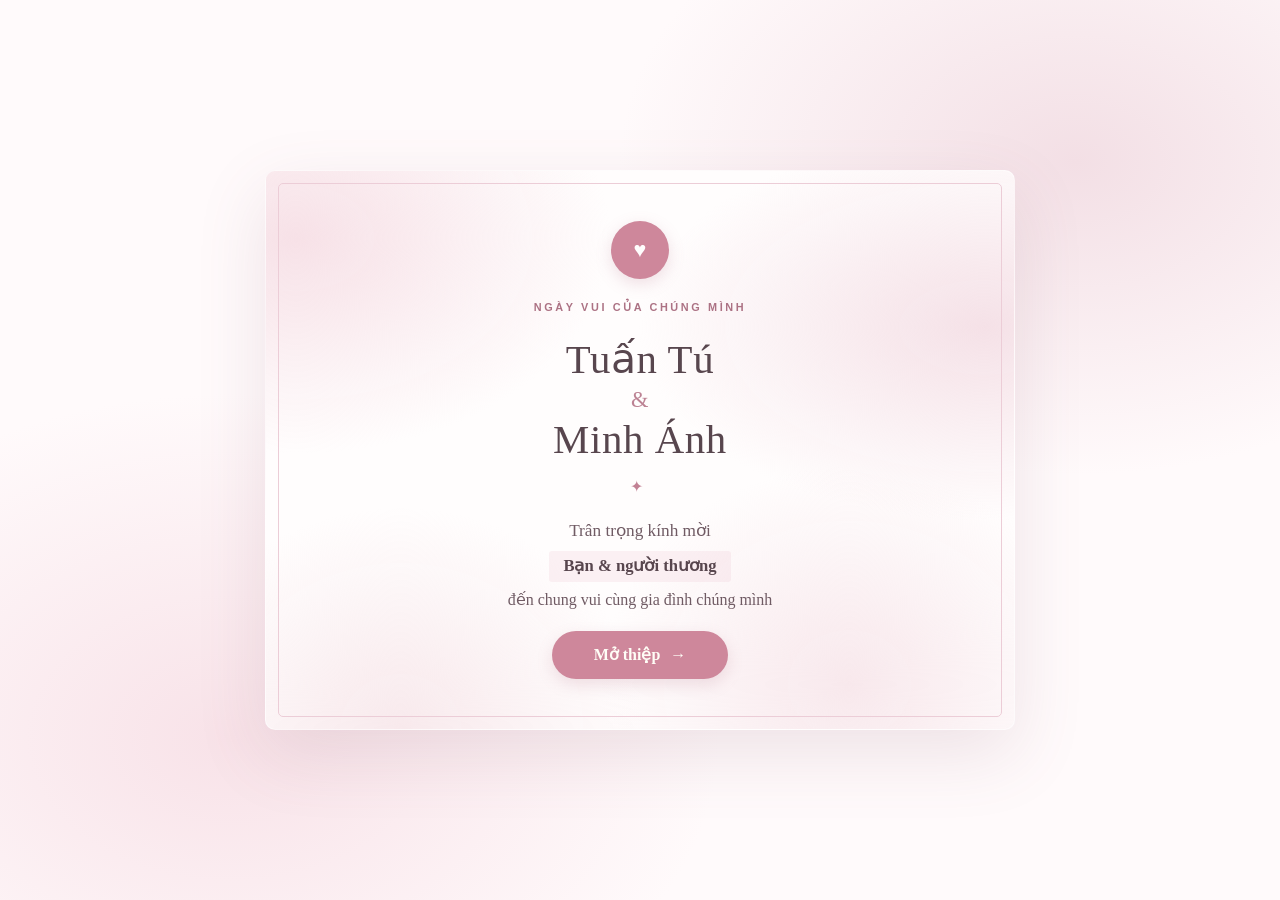
<file: index.html>
<!doctype html>
<html lang="vi">
<head>
  <meta charset="utf-8">
  <meta name="viewport" content="width=device-width, initial-scale=1">
  <meta name="theme-color" content="#fff7f9">
  <title>Thiệp mời cưới</title>
  <link rel="stylesheet" href="style.css?v=22">
  <script src="config.js?v=8" defer></script>
  <script src="cover.js?v=2" defer></script>
</head>
<body class="cover-page">
  <main class="cover" id="dau-trang">
    <section class="cover-text" aria-label="Bìa thiệp cưới">
      <span class="cover-emblem" aria-hidden="true">♥</span>
      <p class="eyebrow cover-kicker">Ngày vui của chúng mình</p>
      <h1 class="couple-names"><span data-field="groom"></span><i>&amp;</i><span data-field="bride"></span></h1>
      <span class="cover-divider" aria-hidden="true">✦</span>
      <p class="cover-invitation">Trân trọng kính mời</p>
      <p class="cover-guest">Bạn &amp; người thương</p>
      <p class="cover-note">đến chung vui cùng gia đình chúng mình</p>
      <a class="cover-open" href="invitation.html?open=1">Mở thiệp <span aria-hidden="true">→</span></a>
    </section>
  </main>
</body>
</html>
</file>
<file: style.css>
:root {
  color-scheme: light;
  --ink: #58464e;
  --olive: #cf8fa3;
  --cream: #fff5f7;
  --paper: #fffafb;
  --line: #efd8df;
  --gold: #d8a6b4;
  --serif: Constantia, 'Palatino Linotype', Georgia, serif;
  --script: Constantia, 'Palatino Linotype', Georgia, serif;
  font: 16px/1.65 'Avenir Next', Avenir, 'Segoe UI', sans-serif;
  color: var(--ink);
  background: var(--paper);
  scroll-behavior: smooth;
}
* { box-sizing: border-box; }
[hidden] { display: none !important; }
body, figure, h1, h2, p { margin: 0; }
button { font: inherit; cursor: pointer; }
:focus-visible { outline: 3px solid #d27b96; outline-offset: 5px; }
.cover {
  min-height: 100svh;
  display: grid;
  place-items: center;
  position: relative;
  overflow: hidden;
  isolation: isolate;
  padding: 32px 18px;
  background:
    radial-gradient(ellipse at 18% 82%, #f8e2e8 0, transparent 33%),
    radial-gradient(ellipse at 84% 18%, #f3dfe5 0, transparent 30%),
    #fffafb;
  color: var(--ink);
}
.cover-text {
  position: relative;
  z-index: 2;
  width: min(750px, 100%);
  min-height: min(560px, calc(100svh - 64px));
  display: flex;
  flex-direction: column;
  align-items: center;
  justify-content: center;
  overflow: hidden;
  padding: clamp(28px, 5vw, 48px) 24px;
  border: 1px solid #fff9;
  border-radius: 10px;
  background:
    radial-gradient(ellipse at 4% 12%, #f7e1e7 0, #f7e1e79c 12%, transparent 31%),
    radial-gradient(ellipse at 96% 28%, #f5e1e7 0, #f5e1e79c 13%, transparent 34%),
    radial-gradient(ellipse at 18% 100%, #f8e9ec 0, transparent 28%),
    radial-gradient(ellipse at 78% 92%, #f8e8ec 0, transparent 30%),
    #fffdfd;
  box-shadow: 0 24px 70px #87566b24;
  text-align: center;
  animation: arrive 1.2s ease-out both;
}
.cover-text::before {
  content: "";
  position: absolute;
  inset: 12px;
  border: 1px solid #eccdd7;
  border-radius: 5px;
  pointer-events: none;
}
.cover-emblem {
  display: grid;
  place-items: center;
  width: 58px;
  height: 58px;
  margin-bottom: 20px;
  border-radius: 50%;
  background: #ce879b;
  color: #fffdfd;
  box-shadow: 0 5px 16px #b16a8035;
  font-size: 1.35rem;
}
.cover-kicker { color: #ac7284; }
.eyebrow {
  font-size: .68rem;
  font-weight: 650;
  letter-spacing: .24em;
  text-transform: uppercase;
}
h1, h2, .sign { font-family: var(--serif); font-weight: 400; }
.couple-names {
  display: grid;
  justify-items: center;
  margin: 20px 0 11px;
  color: #58464e;
  font: 400 clamp(1.7rem, 5vw, 2.55rem)/1.12 var(--serif);
  letter-spacing: .015em;
  overflow-wrap: anywhere;
}
.couple-names span, .couple-names i { display: block; }
.couple-names i { margin: 5px 0; color: #bd8394; font-size: .55em; font-style: normal; }
.cover-divider { color: #c28194; font-size: 1rem; letter-spacing: .45em; }
.date { color: #62505a; letter-spacing: .035em; margin: 10px 0 4px; font-family: var(--serif); font-size: 1.1rem; }
.hero-date {
  display: flex;
  align-items: center;
  justify-content: center;
  gap: clamp(12px, 2.5vw, 26px);
  margin: 14px auto 4px;
  color: #62505a;
}
.hero-date span {
  width: min(25vw, 170px);
  border-block: 1px solid #e6c6d0;
  padding: 6px 8px;
  font-size: clamp(.72rem, 1.6vw, .9rem);
}
.hero-date strong {
  min-width: 1.15em;
  font: 400 clamp(3rem, 7vw, 4.2rem)/1 var(--serif);
}
.lunar-date { color: #826d76; font-size: .82rem; margin-top: 7px; }
.lunar-date:empty { display: none; }
.cover-invitation { margin-top: 17px; color: #705b64; font-family: var(--serif); font-size: 1.08rem; }
.cover-guest { margin-top: 5px; padding: 3px 14px; border-radius: 3px; background: #d58ba01c; color: #58464e; font: 700 1.04rem/1.5 var(--serif); }
.cover-note { margin-top: 5px; color: #705b64; font-family: var(--serif); }
.cover-open {
  display: inline-flex;
  align-items: center;
  justify-content: center;
  gap: 10px;
  min-width: 176px;
  min-height: 48px;
  margin-top: 18px;
  padding: 9px 22px;
  border-radius: 30px;
  background: #ce879b;
  box-shadow: 0 6px 16px #b16a8030;
  color: #fffdf6;
  font: 700 1rem/1.3 var(--serif);
  text-decoration: none;
  transition: background-color .2s ease, transform .2s ease;
}
.cover-open:hover { background: #b96f86; transform: translateY(-2px); }
.button {
  display: inline-flex;
  min-height: 44px;
  align-items: center;
  justify-content: center;
  gap: .65em;
  background: var(--olive);
  color: white;
  border: 1px solid transparent;
  border-radius: 2px;
  padding: 10px 20px;
  text-decoration: none;
  transition: background-color .2s ease, transform .2s ease;
}
.button:hover { background: #b96f86; transform: translateY(-2px); }
.outline { color: inherit; background: #d58ba01a; border-color: #e8c1cc; }
.outline:hover { background: #fff2; }
.photo {
  display: grid;
  place-items: center;
  position: relative;
  overflow: hidden;
  isolation: isolate;
  border: 1px solid #efd0d9;
  background: radial-gradient(ellipse at top left, #fff5f7, #f3e0e6 65%, #e8ccd5);
  color: #58464e;
}
.photo img { width: 100%; height: 100%; object-fit: cover; position: absolute; inset: 0; }
.photo figcaption { padding: .4em .9em; background: var(--cream); font-family: var(--serif); font-style: italic; }
.section { padding: clamp(76px, 10vw, 132px) 22px; text-align: center; }
.section-mark { color: #d397a8; font-size: 1.25rem; line-height: 1; margin-bottom: 18px; }
h2 { font-size: clamp(2.2rem, 5.5vw, 4.2rem); line-height: 1.08; margin: 14px 0 24px; }
.couple {
  position: relative;
  background: var(--paper);
}
.couple.section {
  padding-top: clamp(36px, 5vw, 58px);
  padding-bottom: clamp(48px, 6vw, 76px);
}
.petal-layer {
  position: fixed;
  z-index: 0;
  inset: 0;
  overflow: hidden;
  pointer-events: none;
}
.petal {
  position: absolute;
  top: -4%;
  left: var(--left);
  width: 24px;
  height: 36px;
  border-radius: 100% 0 100% 0;
  background: linear-gradient(135deg, #f8d8de, #e9aab7);
  box-shadow: 0 1px 5px #cd8d9b40;
  opacity: 0;
  animation: falling-petal var(--duration) linear var(--delay) infinite;
}
.petal::after {
  content: "";
  position: absolute;
  top: 15%;
  left: 50%;
  width: 1px;
  height: 70%;
  background: #fff9;
  transform: rotate(-30deg);
}
.petal:nth-child(1) { --left: 4%; --duration: 22s; --delay: -1s; --drift: 40px; --scale: .8; }
.petal:nth-child(2) { --left: 15%; --duration: 18s; --delay: -4s; --drift: -20px; --scale: .95; }
.petal:nth-child(3) { --left: 29%; --duration: 20s; --delay: -7s; --drift: -30px; --scale: .75; }
.petal:nth-child(4) { --left: 40%; --duration: 24s; --delay: -10s; --drift: 24px; --scale: 1; }
.petal:nth-child(5) { --left: 59%; --duration: 19s; --delay: -13s; --drift: -35px; --scale: .85; }
.petal:nth-child(6) { --left: 70%; --duration: 23s; --delay: -16s; --drift: 28px; --scale: .8; }
.petal:nth-child(7) { --left: 83%; --duration: 17s; --delay: -19s; --drift: -24px; --scale: 1; }
.petal:nth-child(8) { --left: 96%; --duration: 21s; --delay: -22s; --drift: 18px; --scale: .85; }
.petal:nth-child(9) { --left: 9%; --duration: 18s; --delay: -2.5s; --drift: -26px; --scale: .9; }
.petal:nth-child(10) { --left: 24%; --duration: 23s; --delay: -5.5s; --drift: 32px; --scale: .8; }
.petal:nth-child(11) { --left: 48%; --duration: 20s; --delay: -8.5s; --drift: -18px; --scale: .95; }
.petal:nth-child(12) { --left: 89%; --duration: 24s; --delay: -11.5s; --drift: 22px; --scale: .85; }
.petal:nth-child(13) { --left: 8%; --duration: 22s; --delay: -14.5s; --drift: 26px; --scale: .75; }
.petal:nth-child(14) { --left: 16%; --duration: 19s; --delay: -17.5s; --drift: -32px; --scale: 1; }
.petal:nth-child(15) { --left: 32%; --duration: 24s; --delay: -20.5s; --drift: 20px; --scale: .85; }
.petal:nth-child(16) { --left: 36%; --duration: 18s; --delay: -23.5s; --drift: -24px; --scale: .9; }
.petal:nth-child(17) { --left: 44%; --duration: 21s; --delay: -1.5s; --drift: 30px; --scale: .8; }
.petal:nth-child(18) { --left: 52%; --duration: 17s; --delay: -4.5s; --drift: -28px; --scale: .95; }
.petal:nth-child(19) { --left: 56%; --duration: 23s; --delay: -7.5s; --drift: 22px; --scale: .8; }
.petal:nth-child(20) { --left: 64%; --duration: 19s; --delay: -10.5s; --drift: -26px; --scale: 1; }
.petal:nth-child(21) { --left: 72%; --duration: 22s; --delay: -13.5s; --drift: 34px; --scale: .85; }
.petal:nth-child(22) { --left: 76%; --duration: 18s; --delay: -16.5s; --drift: -20px; --scale: .75; }
.petal:nth-child(23) { --left: 88%; --duration: 24s; --delay: -19.5s; --drift: 28px; --scale: .95; }
.petal:nth-child(24) { --left: 92%; --duration: 20s; --delay: -22.5s; --drift: -18px; --scale: .8; }
.couple > .eyebrow { color: #aa7183; }
.couple h2 { margin-bottom: 0; }
.couple-hero-photo {
  width: min(950px, 100%);
  aspect-ratio: 1.65;
  margin: 0 auto 20px;
  border: 0;
  background: #f7e7ec;
  box-shadow: 0 14px 35px #9f64751c;
}
.couple-hero-photo img { object-fit: cover; object-position: center; }
.couple-hero-photo figcaption { display: none; }
.couple-profiles {
  width: min(950px, 100%);
  margin: 18px auto 0;
  display: grid;
  grid-template-columns: repeat(2, minmax(0, 1fr));
  align-items: start;
  gap: clamp(10px, 3vw, 28px);
}
.person-card {
  display: flex;
  flex-direction: column;
  align-items: stretch;
  position: relative;
}
.person-card--groom { padding-top: 8px; }
.person-card--groom .person-info { order: -1; margin-bottom: 12px; text-align: center; }
.person-card--bride .person-info { margin-top: 12px; text-align: center; }
.person-photo {
  aspect-ratio: 2 / 3;
  border: 8px solid white;
  box-shadow: 0 14px 35px #9f64751c;
}
.person-photo img { object-fit: cover; object-position: center; }
.person-photo figcaption {
  position: absolute;
  z-index: 1;
  top: 14px;
  left: 14px;
  padding: 5px 10px;
  background: #b76e84d9;
  color: white;
  font: 600 .68rem/1.3 'Avenir Next', Avenir, 'Segoe UI', sans-serif;
  letter-spacing: .12em;
  text-transform: uppercase;
}
.person-info .eyebrow { color: #aa7183; }
.person-info h3 {
  margin-top: 9px;
  font: 400 clamp(2rem, 5vw, 3.7rem)/1.25 var(--script);
  letter-spacing: .015em;
}
.couple h2 { font-family: var(--script); font-weight: 400; }
.sign { font-family: var(--script); }
.album-intro { max-width: 39rem; margin: 0 auto; color: #75646b; }
.countdown-panel {
  width: min(700px, 100%);
  margin: 26px auto 0;
  padding-top: 20px;
  border-top: 1px solid var(--line);
  text-align: center;
}
.countdown-panel > .eyebrow { color: #aa7183; }
.countdown {
  display: grid;
  grid-template-columns: repeat(4, minmax(0, 1fr));
  gap: clamp(7px, 2vw, 14px);
  margin-top: 14px;
  color: var(--ink);
  font-variant-numeric: tabular-nums;
}
.countdown-unit {
  padding: 10px 5px;
  border: 1px solid var(--line);
  background: #fffafb;
}
.countdown-value {
  display: block;
  color: #d77e98;
  font: 400 clamp(1.55rem, 5vw, 2.3rem)/1.2 var(--serif);
}
.countdown-label {
  display: block;
  margin-top: 3px;
  color: #806b74;
  font-size: .72rem;
  letter-spacing: .08em;
  text-transform: uppercase;
}
.album { background: #fff0f3; }
.album-intro { margin-top: -6px; }
.gallery {
  max-width: 1100px;
  margin: 43px auto 0;
  display: grid;
  grid-template-columns: 1.12fr .88fr 1fr;
  align-items: center;
  gap: clamp(12px, 2.2vw, 26px);
}
.gallery .photo {
  aspect-ratio: 4 / 5;
  border: 8px solid #fffafb;
  box-shadow: 0 15px 38px #9f64751a;
}
.gallery .photo:nth-child(2) { aspect-ratio: 4 / 4.8; }
.gallery .photo:nth-child(3) { aspect-ratio: 4 / 5.2; }
.gallery .photo figcaption { position: relative; z-index: 1; }
.gallery .photo:has(button:focus-visible) { outline: 3px solid #d27b96; outline-offset: 3px; }
.gallery button { position: absolute; inset: 0; border: 0; background: transparent; }
.rsvp { background: #fffafb; }
.rsvp > .eyebrow { color: #aa7183; }
.rsvp > h2 { margin-bottom: 12px; }
.rsvp-intro {
  max-width: 39rem;
  margin: 0 auto;
  color: #75646b;
}
.rsvp-form {
  width: min(620px, 100%);
  margin: 30px auto 0;
  padding: clamp(20px, 4vw, 34px);
  display: grid;
  gap: 20px;
  border: 1px solid var(--line);
  border-radius: 20px;
  background: linear-gradient(145deg, #fffafb, #fff3f6);
  box-shadow: 0 16px 38px #a2637714;
  text-align: left;
}
.rsvp-field {
  display: grid;
  gap: 7px;
  color: #806b74;
  font-size: .9rem;
}
.rsvp-field input, .rsvp-field textarea {
  width: 100%;
  min-height: 46px;
  padding: 10px 12px;
  border: 1px solid var(--line);
  border-radius: 11px;
  background: #fffdfd;
  color: var(--ink);
  font: inherit;
  transition: border-color .2s ease, box-shadow .2s ease, background-color .2s ease;
}
.rsvp-field textarea { min-height: 110px; resize: vertical; }
.rsvp-field input:focus-visible, .rsvp-field textarea:focus-visible {
  outline: none;
  border-color: #d58ba0;
  background: white;
  box-shadow: 0 0 0 4px #d58ba01c;
}
.rsvp-attendance {
  margin: 0;
  padding: 0;
  display: grid;
  gap: 12px;
  border: 0;
  color: #806b74;
}
.rsvp-attendance legend { margin-bottom: 10px; color: #806b74; }
.rsvp-attendance label {
  display: flex;
  align-items: flex-start;
  gap: 10px;
  padding: 12px 14px;
  border: 1px solid var(--line);
  border-radius: 11px;
  background: #fffdfd;
  transition: border-color .2s ease, background-color .2s ease;
}
.rsvp-attendance label:has(input:checked) {
  border-color: #d58ba0;
  background: #fff3f6;
}
.rsvp-attendance input { margin-top: 5px; accent-color: #ce879b; }
.rsvp-form > .button {
  justify-self: start;
  border-radius: 28px;
  box-shadow: 0 5px 14px #b16a8026;
}
.rsvp-responses {
  width: min(620px, 100%);
  margin: 24px auto 0;
  display: grid;
  gap: 12px;
}
.rsvp-response {
  padding: 18px 20px;
  border: 1px solid var(--line);
  border-radius: 15px;
  background: #fffafb;
  box-shadow: 0 8px 22px #a2637710;
  text-align: left;
}
.rsvp-response h3 {
  color: #a9687d;
  font: 400 1.3rem/1.3 var(--serif);
}
.rsvp-response-attendance { margin-top: 5px; color: #806b74; }
.rsvp-response-wish {
  margin-top: 10px;
  padding-top: 10px;
  border-top: 1px solid var(--line);
  color: var(--ink);
  white-space: pre-wrap;
  overflow-wrap: anywhere;
}
.gift-section {
  padding: clamp(42px, 7vw, 72px) 20px;
  background:
    radial-gradient(ellipse at 12% 20%, #f8e9ed 0, transparent 30%),
    radial-gradient(ellipse at 88% 82%, #f8e9ed 0, transparent 32%),
    #fffafb;
  text-align: center;
}
.gift-section h2 {
  margin: 0;
  color: #a9687d;
  font: 400 clamp(2.4rem, 7vw, 3.8rem)/1.12 var(--serif);
}
.gift-intro { margin-top: 8px; color: #75646b; }
.gift-options {
  width: min(520px, 100%);
  margin: 30px auto 0;
  display: grid;
  grid-template-columns: repeat(2, minmax(0, 1fr));
  gap: clamp(20px, 8vw, 64px);
}
.gift-option { display: grid; justify-items: center; gap: 12px; }
.gift-box {
  width: clamp(130px, 36vw, 176px);
  aspect-ratio: 1;
  display: grid;
  place-items: center;
  border: 2px solid #ba6f84;
  border-radius: 25px;
  background: linear-gradient(145deg, #fff, #fff0f4);
  box-shadow: 0 10px 24px #a263771c, inset 0 0 0 5px #fff9;
  color: #a9687d;
  transition: transform .2s ease, box-shadow .2s ease, background-color .2s ease;
}
.gift-box span { font-size: clamp(3.6rem, 13vw, 5.2rem); line-height: 1; }
.gift-box:hover {
  transform: translateY(-4px);
  box-shadow: 0 15px 28px #a263772b, inset 0 0 0 5px #fff9;
}
.gift-box:focus-visible { outline: 3px solid #d27b96; outline-offset: 4px; }
.gift-label {
  color: #a9687d;
  font: 400 clamp(1.7rem, 5vw, 2.2rem)/1.25 var(--serif);
}
footer { background: #f9e9ee; color: var(--ink); padding: 64px 20px 38px; text-align: center; }
.sign { margin-top: 13px; font-size: clamp(1.8rem, 4.5vw, 3.3rem); color: #b96f86; }
.back-to-top { display: inline-block; margin-top: 30px; color: #a65d75; font-size: .82rem; text-decoration-color: #a65d7580; text-underline-offset: 5px; }
.music.button {
  position: fixed;
  right: max(16px, env(safe-area-inset-right));
  bottom: max(16px, env(safe-area-inset-bottom));
  z-index: 2;
  min-height: 54px;
  gap: 10px;
  padding: 8px 15px 8px 9px;
  border: 1px solid #e8c1cc;
  border-radius: 999px;
  background: #fffafbF2;
  box-shadow: 0 9px 26px #87566b2b, inset 0 1px 0 #fff;
  color: #885363;
  font-size: .88rem;
  font-weight: 650;
  letter-spacing: .015em;
  backdrop-filter: blur(12px);
  transition: transform .25s ease, box-shadow .25s ease, background-color .25s ease;
}
.music.button:hover {
  transform: translateY(-2px);
  background: #fff;
  box-shadow: 0 12px 30px #87566b35, inset 0 1px 0 #fff;
}
.music-icon {
  width: 36px;
  height: 36px;
  display: grid;
  place-items: center;
  border-radius: 50%;
  background: linear-gradient(145deg, #d997aa, #b96f86);
  box-shadow: 0 3px 9px #a9687d45;
  color: #fff;
  font-size: 1.18rem;
  line-height: 1;
}
.music-label { white-space: nowrap; }
.music-bars {
  height: 16px;
  display: flex;
  align-items: center;
  gap: 2px;
  color: #c78095;
}
.music-bars i {
  width: 2px;
  height: 4px;
  border-radius: 2px;
  background: currentColor;
}
.music[aria-pressed="true"] {
  border-color: #d9a2b1;
  background: linear-gradient(145deg, #fffafb, #fff0f4);
  color: #a45f75;
}
.music[aria-pressed="true"] .music-icon {
  background: linear-gradient(145deg, #c97f96, #a95f77);
}
.music[aria-pressed="true"] .music-bars i {
  animation: music-wave .7s ease-in-out infinite alternate;
}
.music[aria-pressed="true"] .music-bars i:nth-child(2) { animation-delay: .2s; }
.music[aria-pressed="true"] .music-bars i:nth-child(3) { animation-delay: .4s; }
@keyframes music-wave {
  to { height: 14px; }
}
.notice { position: fixed; bottom: 70px; right: 14px; max-width: 240px; background: var(--paper); padding: 8px 12px; border: 1px solid var(--line); z-index: 2; }
dialog { max-width: min(92vw, 1000px); max-height: 95vh; background: var(--paper); border: 1px solid var(--line); padding: 12px; }
dialog::backdrop { background: #59374399; }
dialog img { display: block; max-width: 100%; max-height: 77vh; margin: 8px auto 0; }
.interior-hero {
  height: clamp(480px, 74svh, 720px);
  display: grid;
  place-items: center;
  position: relative;
  overflow: hidden;
  isolation: isolate;
  background: #e8cbd4;
  color: #fffafb;
  text-align: center;
}
.interior-cover-photo {
  position: absolute;
  z-index: 0;
  inset: 0;
  border: 0;
  border-radius: 0;
  background: #e8cbd4;
}
.interior-cover-photo img { object-position: center 38%; }
.interior-cover-photo figcaption { display: none; }
.interior-hero-content {
  position: relative;
  z-index: 2;
  width: min(1000px, 100%);
  padding: 32px 22px;
  text-shadow: 0 1px 3px #000b, 0 2px 14px #0007;
}
.interior-hero-content,
.interior-hero-content * {
  -webkit-text-stroke: .65px #f4b8c7;
}
.interior-hero-content > .eyebrow { color: #fff5f7; }
.interior-couple-names {
  display: flex;
  flex-wrap: wrap;
  justify-content: center;
  align-items: center;
  gap: .12em .35em;
  margin: 18px 0;
  color: #fffafb;
  font: 400 clamp(2.1rem, 7vw, 5rem)/1.15 var(--serif);
}
.interior-couple-names i { color: #ffe0e8; font-size: .72em; font-style: normal; }
.interior-hero-date {
  width: fit-content;
  margin: 0 auto;
  padding: 8px 18px;
  border-block: 1px solid #fff9;
  color: #fffafb;
  font-family: var(--serif);
  font-size: clamp(1rem, 2.5vw, 1.3rem);
}
.interior-hero .lunar-date { color: #fff5f7; }
.story-intro {
  padding: clamp(60px, 8vw, 92px) 20px;
  background: var(--paper);
  text-align: center;
}
.story-title {
  margin: 0;
  color: #a9687d;
  font: italic 400 clamp(2.2rem, 5vw, 3.6rem)/1.2 var(--serif);
}
.story-date {
  margin-top: 6px;
  color: #d08097;
  font: 400 clamp(1.3rem, 3vw, 1.9rem)/1.3 var(--serif);
}
.story-copy {
  max-width: 860px;
  margin: 30px auto 0;
  color: #755f68;
  font: 400 clamp(.95rem, 2vw, 1.15rem)/1.55 var(--serif);
  text-transform: uppercase;
}
.story-photo {
  width: min(296px, 100%);
  aspect-ratio: 3 / 4;
  margin: 28px auto 0;
  border: 0;
  background: #f7e7ec;
  box-shadow: 0 12px 30px #a263771c;
}
.story-photo img { object-position: center; }
.ceremony-card {
  position: relative;
  isolation: isolate;
  overflow: hidden;
  padding: clamp(56px, 8vw, 88px) 20px;
  background: #fffafb;
  text-align: center;
}
.ceremony-families {
  width: min(860px, 100%);
  margin: 0 auto 34px;
  display: grid;
  grid-template-columns: repeat(2, minmax(0, 1fr));
  gap: clamp(12px, 4vw, 52px);
}
.ceremony-family-title {
  color: #d08097;
  font: 700 .88rem/1.4 var(--serif);
}
.ceremony-family-address {
  margin-top: 5px;
  color: #76626b;
  font: 400 clamp(.76rem, 1.8vw, .98rem)/1.45 var(--serif);
}
.ceremony-couple {
  position: relative;
  width: min(850px, 100%);
  margin: 0 auto;
  padding: 14px 0;
}
.double-happiness {
  position: absolute;
  z-index: 0;
  top: 50%;
  left: 50%;
  color: #dca9b7;
  font: 400 clamp(10rem, 34vw, 18rem)/.8 var(--serif);
  opacity: .24;
  pointer-events: none;
  transform: translate(-50%, -50%);
}
.ceremony-names {
  position: relative;
  z-index: 1;
  margin: 0;
  color: #d77e98;
  font: 400 clamp(2.6rem, 8vw, 5rem)/1.12 var(--serif);
  letter-spacing: .025em;
  text-transform: uppercase;
}
.ceremony-names span { display: block; }
.ceremony-names i {
  display: block;
  margin: 3px 0;
  color: #cc8a9d;
  font-size: .48em;
  font-style: normal;
}
.ceremony-invitation {
  margin-top: 35px;
  color: #d08097;
  font: 700 clamp(1rem, 2.8vw, 1.3rem)/1.4 var(--serif);
}
.ceremony-guest {
  margin-top: 22px;
  color: var(--ink);
  font: 400 clamp(1.7rem, 4.5vw, 2.5rem)/1.3 var(--serif);
}
.ceremony-event {
  margin-top: 23px;
  color: #a9687d;
  font: 700 clamp(1rem, 2.8vw, 1.35rem)/1.4 var(--serif);
}
.ceremony-weekday {
  margin-top: 7px;
  color: #806b74;
  font: 400 1rem/1.4 var(--serif);
}
.ceremony-date {
  margin-top: 6px;
  color: #d77e98;
  font: 400 clamp(3.2rem, 11vw, 5rem)/1.1 var(--serif);
}
.ceremony-lunar {
  margin-top: 9px;
  color: #a9687d;
  font: italic 400 1rem/1.5 var(--serif);
}
.wedding-schedule {
  padding: clamp(48px, 8vw, 78px) 20px;
  background:
    radial-gradient(ellipse at 0 0, #f8e9ed 0, transparent 30%),
    radial-gradient(ellipse at 100% 100%, #f8e9ed 0, transparent 30%),
    #fffdfd;
  text-align: center;
}
.wedding-schedule-content {
  width: min(760px, 100%);
  margin: 0 auto;
  padding: clamp(28px, 5vw, 48px) 18px;
  border: 1px solid #efd8df;
  background: #fffafb;
  box-shadow: 0 12px 30px #a2637710;
}
.wedding-schedule-title {
  margin: 0;
  color: #a9687d;
  font: 700 clamp(1.3rem, 3.5vw, 1.8rem)/1.3 var(--serif);
}
.wedding-schedule-time {
  margin-top: 8px;
  color: #806b74;
  font: 400 clamp(.95rem, 2.5vw, 1.25rem)/1.5 var(--serif);
  text-transform: uppercase;
}
.wedding-schedule-date {
  margin-top: 16px;
  color: #d77e98;
  font: 400 clamp(3.2rem, 11vw, 5rem)/1.1 var(--serif);
}
.wedding-schedule-lunar {
  margin-top: 9px;
  color: #a9687d;
  font: italic 400 clamp(.95rem, 2.5vw, 1.15rem)/1.5 var(--serif);
}
.wedding-schedule-venue {
  margin: 24px 0 0;
  color: #d08097;
  font: 700 clamp(1rem, 2.8vw, 1.3rem)/1.4 var(--serif);
}
.wedding-schedule-address {
  margin-top: 10px;
  color: #76626b;
  font: 400 clamp(.95rem, 2.5vw, 1.2rem)/1.55 var(--serif);
}
.chibi-transition {
  position: relative;
  z-index: 1;
  display: grid;
  place-items: center;
  margin-top: -12px;
  padding: 0 20px 30px;
  background: var(--paper);
}
.chibi-transition img {
  display: block;
  width: min(164px, 42vw);
  height: auto;
  border-radius: 18px;
  box-shadow: 0 4px 14px #a263771c;
  object-fit: contain;
}
@keyframes arrive { from { opacity: 0; transform: translateY(34px); } to { opacity: 1; transform: translateY(0); } }
@keyframes falling-petal {
  0% { top: -4%; opacity: 0; transform: translateX(0) rotate(0deg) scale(var(--scale)); }
  8% { opacity: .64; }
  90% { opacity: .42; }
  100% { top: 104%; opacity: 0; transform: translateX(var(--drift)) rotate(540deg) scale(var(--scale)); }
}
.reveal {
  opacity: 0;
  transition: opacity 2.8s ease-in-out, transform 2.8s cubic-bezier(.25, .46, .45, .94);
}
.reveal--left { transform: translateX(-42px); }
.reveal--right { transform: translateX(42px); }
.reveal.is-visible { opacity: 1; transform: translateX(0); }
@media (max-width: 690px) {
  .cover { min-height: 100svh; padding: 18px 14px; }
  .cover-text { min-height: min(620px, calc(100svh - 36px)); padding: 40px 22px; }
  .cover-emblem { width: 50px; height: 50px; margin-bottom: 15px; }
  .couple-names { margin: 17px 0 10px; font-size: clamp(1.65rem, 8vw, 2.2rem); }
  .hero-date { gap: 8px; }
  .hero-date span { width: 35%; padding-inline: 4px; }
  .hero-date strong { font-size: 3.2rem; }
  .section { padding-inline: 18px; }
  .couple-profiles { gap: 10px; margin-top: 14px; }
  .person-photo { border-width: 5px; }
  .person-photo figcaption { top: 8px; left: 8px; padding: 4px 7px; font-size: .58rem; }
  .person-info h3 { font-size: clamp(1.65rem, 7vw, 2.5rem); overflow-wrap: anywhere; }
  .gallery { grid-template-columns: repeat(2, minmax(0, 1fr)); gap: 10px; }
  .gallery .photo:last-child { grid-column: 1 / -1; width: min(72%, 360px); justify-self: center; }
  .gallery .photo { border-width: 5px; }
  .ceremony-families { gap: 12px; }
  .ceremony-family-address { overflow-wrap: anywhere; }
  .ceremony-names { font-size: clamp(2.35rem, 10vw, 3.3rem); }
}
@media (prefers-reduced-motion: reduce) {
  :root { scroll-behavior: auto; }
  .cover-text { animation-duration: 1.7s; }
  .reveal { transition-duration: 2.4s; }
  .reveal--left { transform: translateX(-18px); }
  .reveal--right { transform: translateX(18px); }
  .music[aria-pressed="true"] .music-bars i { animation: none; height: 9px; }
}
</file>
